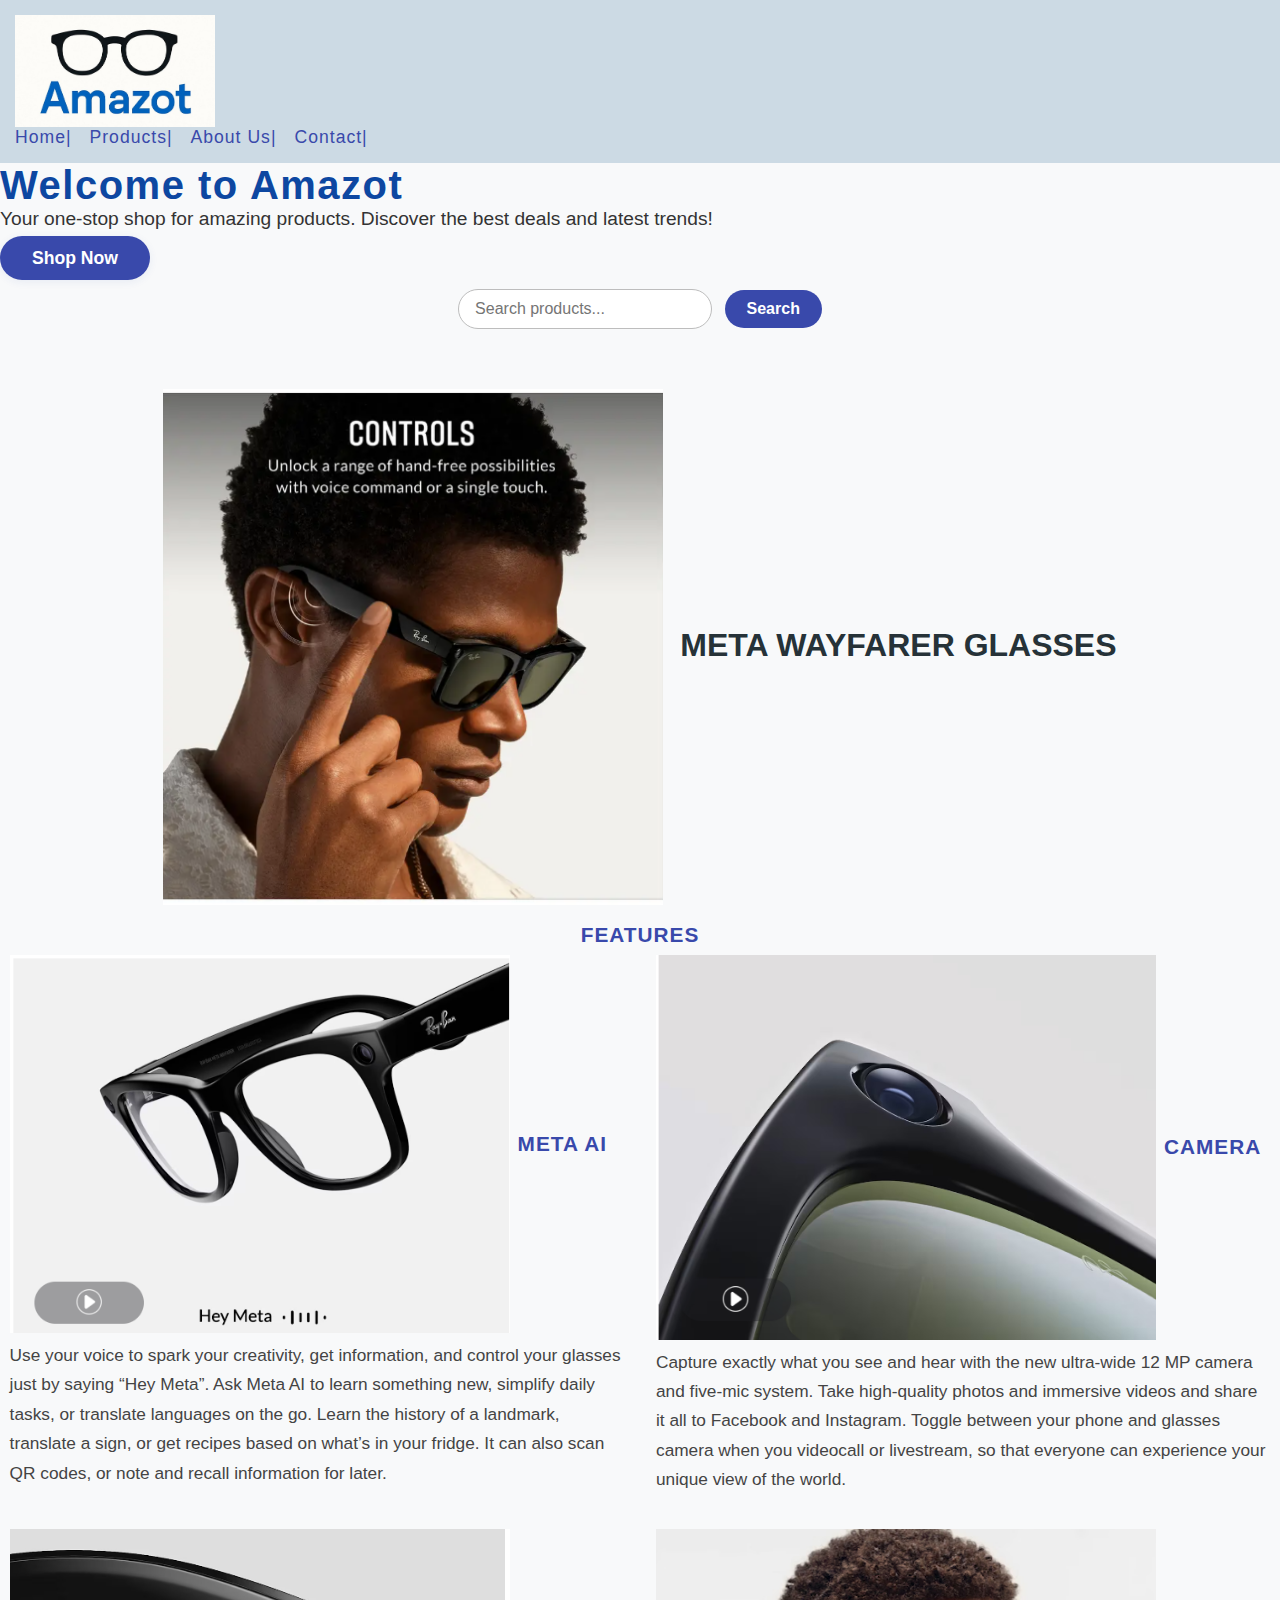
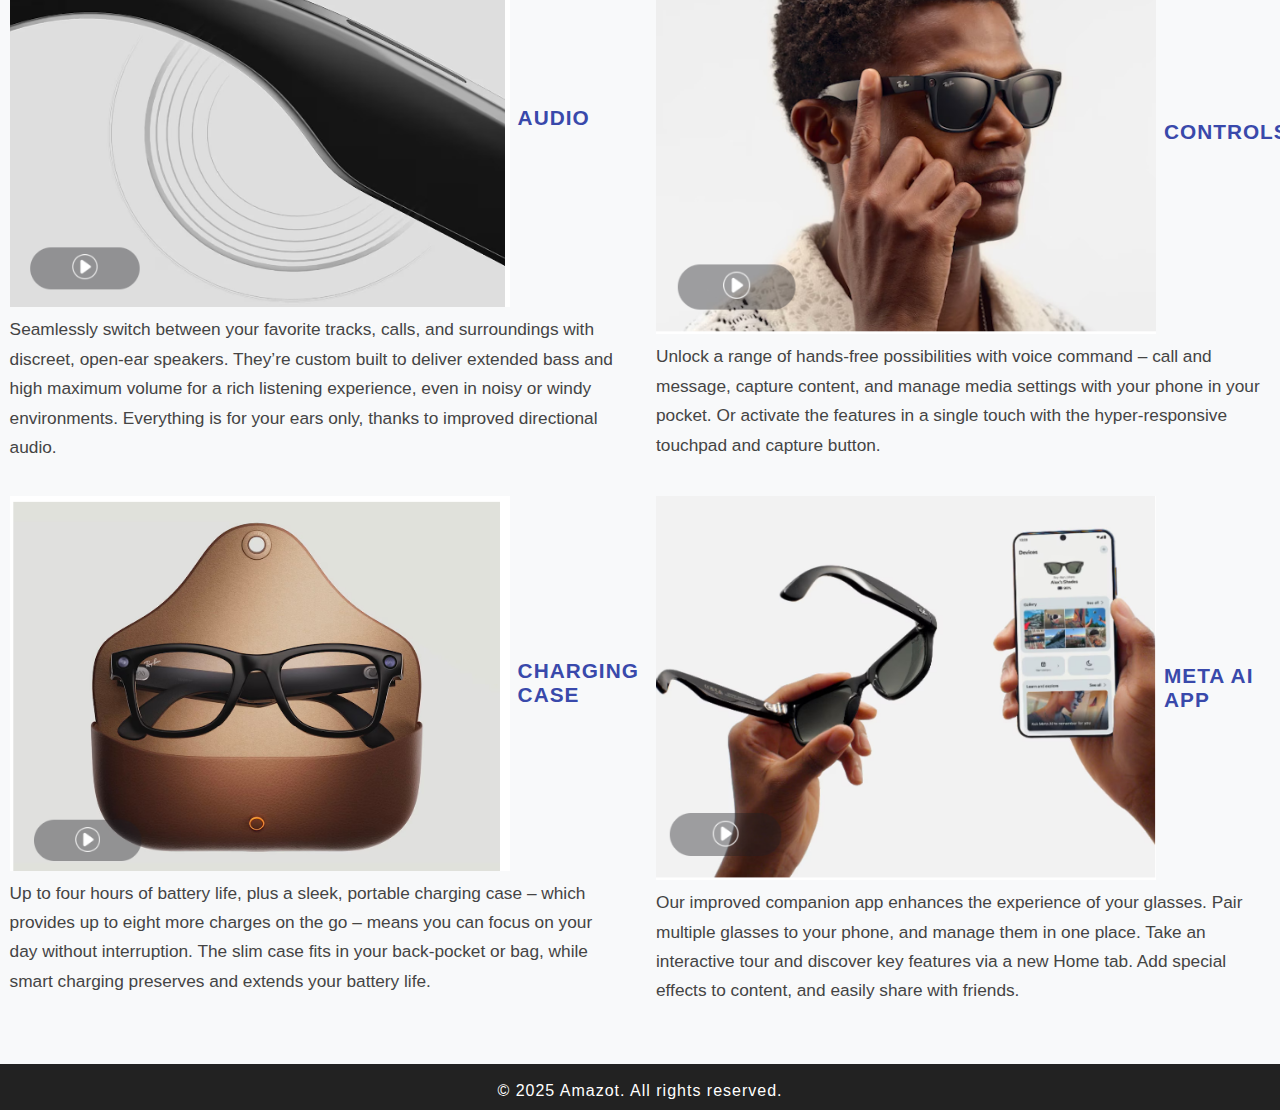
<file: landing page/index.html>
<!DOCTYPE html>
<html lang="en">
<head>
    <meta charset="UTF-8">
    <meta name="viewport" content="width=device-width, initial-scale=1.0">
    <title>amazot</title>
    <link rel="stylesheet" href="style.css">
    <link rel="icon" href="logo.jpeg" type="image/x-icon">
</head>
<body>
   <div class="header">
     <nav>
        <h1><img src="logo.jpeg" alt="Logo" style="width:200px;vertical-align:middle;margin-right:8px;"></h1>
        
       <ul>
         <li>Home|</li>
         <li>Products|</li>
         <li>About Us|</li>
         <li>Contact|</li>
       </ul>
     </nav>
   </div>

   <section class="hero">
      <h1 style="width: 100px;">Welcome to Amazot</h1>
      <p>Your one-stop shop for amazing products. Discover the best deals and latest trends!</p>
      <a href="#products" class="cta-btn">Shop Now</a>
   </section>

   <div class="searchbar"> 
      <input type="text" placeholder="Search products...">
      <button>Search</button>
   </div>
   <center>
   <div class="products" id="products">
  <div class="box">
   
      <H1>  <img src="meta1.png" alt="metal" style="width:500px;vertical-align:middle;margin-right:8px;">
          META WAYFARER GLASSES
        </h1>    
    <br><br>
    <h2>FEATURES</h2>
    <div style="display: flex; justify-content: center; align-items: flex-start; gap: 32px; margin-bottom: 16px;">
      <div style="width: 48%; text-align: left;">
        <h2 style="display: flex; align-items: center;">
          <img src="ai.png" alt="AI" style="width:500px;vertical-align:middle;margin-right:8px;">
          META AI
        </h2>
        <p>
          Use your voice to spark your creativity, get information, and control your glasses just by saying “Hey Meta”. Ask Meta AI to learn something new, simplify daily tasks, or translate languages on the go. Learn the history of a landmark, translate a sign, or get recipes based on what’s in your fridge. It can also scan QR codes, or note and recall information for later.
        </p>
      </div>
      <div style="width: 48%; text-align: left;">
        <h2 style="display: flex; align-items: center;">
          <img src="camera.png" alt="Camera" style="width:500px;vertical-align:middle;margin-right:8px;">
          CAMERA
        </h2>
        <p>
          Capture exactly what you see and hear with the new ultra-wide 12 MP camera and five-mic system. Take high-quality photos and immersive videos and share it all to Facebook and Instagram. Toggle between your phone and glasses camera when you videocall or livestream, so that everyone can experience your unique view of the world.
        </p>
      </div>
    </div>
    <!-- AUDIO and CONTROLS in a single row -->
    <div style="display: flex; justify-content: center; align-items: flex-start; gap: 32px; margin-bottom: 16px;">
      <div style="width: 48%; text-align: left;">
        <h2 style="display: flex; align-items: center;">
          <img src="audio.png" alt="Audio" style="width:500px;vertical-align:middle;margin-right:8px;">
          AUDIO
        </h2>
        <p>
          Seamlessly switch between your favorite tracks, calls, and surroundings with discreet, open-ear speakers. They’re custom built to deliver extended bass and high maximum volume for a rich listening experience, even in noisy or windy environments. Everything is for your ears only, thanks to improved directional audio.
        </p>
      </div>
      <div style="width: 48%; text-align: left;">
        <h2 style="display: flex; align-items: center;">
          <img src="controls.png" alt="Controls" style="width:500px;vertical-align:middle;margin-right:8px;">
          CONTROLS
        </h2>
        <p>
          Unlock a range of hands-free possibilities with voice command – call and message, capture content, and manage media settings with your phone in your pocket. Or activate the features in a single touch with the hyper-responsive touchpad and capture button.
        </p>
      </div>
    </div>
    <!-- CHARGING CASE and META AI APP in a single row -->
    <div style="display: flex; justify-content: center; align-items: flex-start; gap: 32px; margin-bottom: 16px;">
      <div style="width: 48%; text-align: left;">
        <h2 style="display: flex; align-items: center;">
          <img src="charging.png" alt="Charging" style="width:500px;vertical-align:middle;margin-right:8px;">
          CHARGING CASE
        </h2>
        <p>
          Up to four hours of battery life, plus a sleek, portable charging case – which provides up to eight more charges on the go – means you can focus on your day without interruption. The slim case fits in your back-pocket or bag, while smart charging preserves and extends your battery life.
        </p>
      </div>
      <div style="width: 48%; text-align: left;">
        <h2 style="display: flex; align-items: center;">
          <img src="app.png" alt="App" style="width:500px;vertical-align:middle;margin-right:8px;">
          META AI APP
        </h2>
        <p>
          Our improved companion app enhances the experience of your glasses. Pair multiple glasses to your phone, and manage them in one place. Take an interactive tour and discover key features via a new Home tab. Add special effects to content, and easily share with friends.
        </p>
      </div>
    </div>
  </div>
</div>
   </center>
   <footer>
      <p>&copy; 2025 Amazot. All rights reserved.</p>
   </footer>
</body>
</html>
</file>
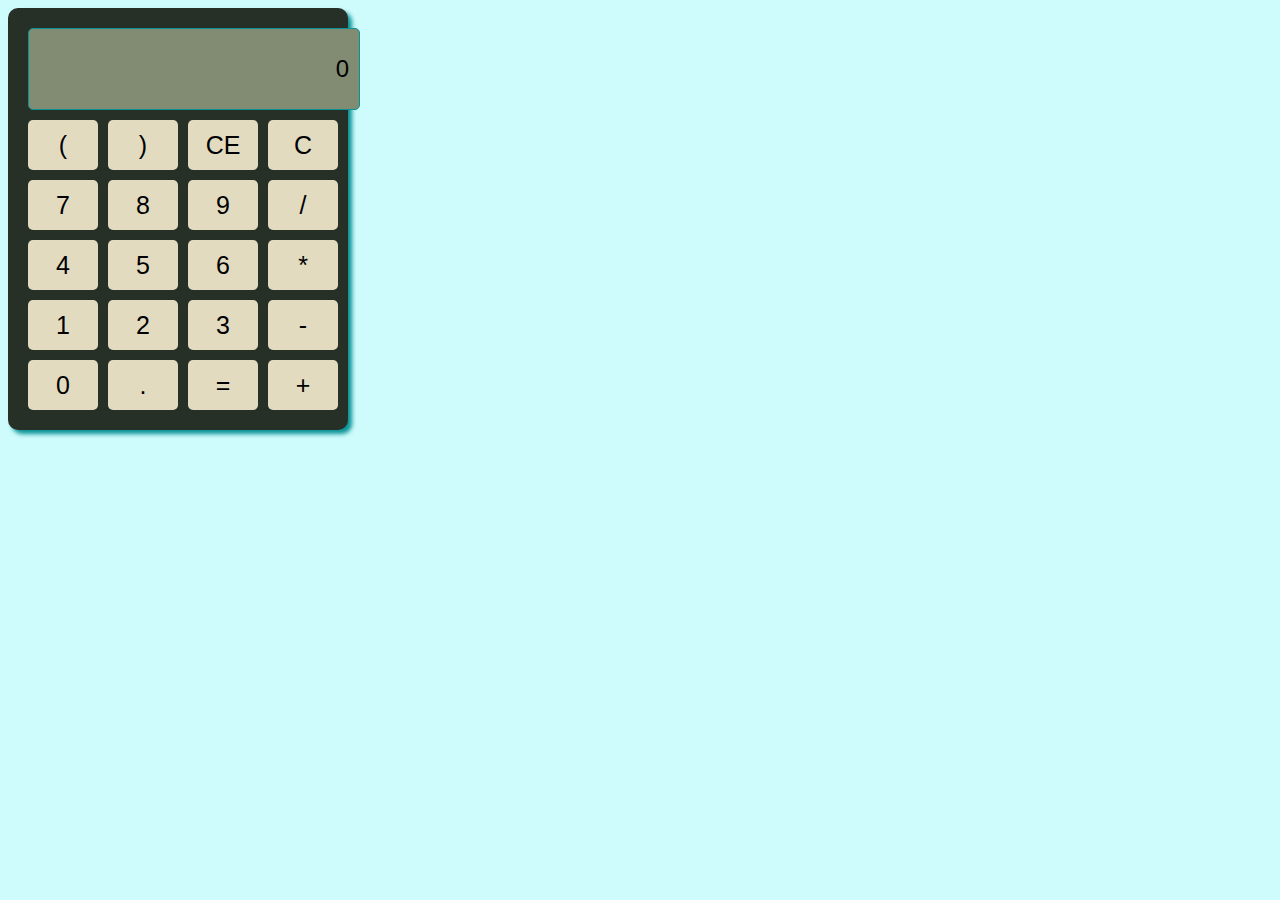
<file: calculator/intex.html>
<!DOCTYPE html>
<html lang="en">
<head>
    <meta charset="UTF-8">
    <meta name="viewport" content="width=device-width, initial-scale=1.0">
    <title>Calculator</title>
    <link rel="stylesheet" href="style.css">
</head>
<body>
 <div class="calculator">
    <input class="display" id="display" value="0"/>
    <div class="buttons">
        <button onclick="appendToDisplay('(')">(</button>
        <button onclick="appendToDisplay(')')">)</button>
        <button onclick="clearLastElement()">CE</button>
        <button onclick="clearDisplay()">C</button>
        <button onclick="appendToDisplay('7')">7</button>
        <button onclick="appendToDisplay('8')">8</button>
        <button onclick="appendToDisplay('9')">9</button>
        <button onclick="appendToDisplay('/')">/</button>
        <button onclick="appendToDisplay('4')">4</button>
        <button onclick="appendToDisplay('5')">5</button>
        <button onclick="appendToDisplay('6')">6</button>
        <button onclick="appendToDisplay('*')">*</button>
        <button onclick="appendToDisplay('1')">1</button>
        <button onclick="appendToDisplay('2')">2</button>
        <button onclick="appendToDisplay('3')">3</button>
        <button onclick="appendToDisplay('-')">-</button>
        <button onclick="appendToDisplay('0')">0</button>
        <button onclick="appendToDisplay('.')">.</button>
        <button onclick="calculateResult()">=</button>
        <button onclick="appendToDisplay('+')">+</button>
    </div>
 </div>
 <script src="intex.js"></script>
</body>
</html>
</file>
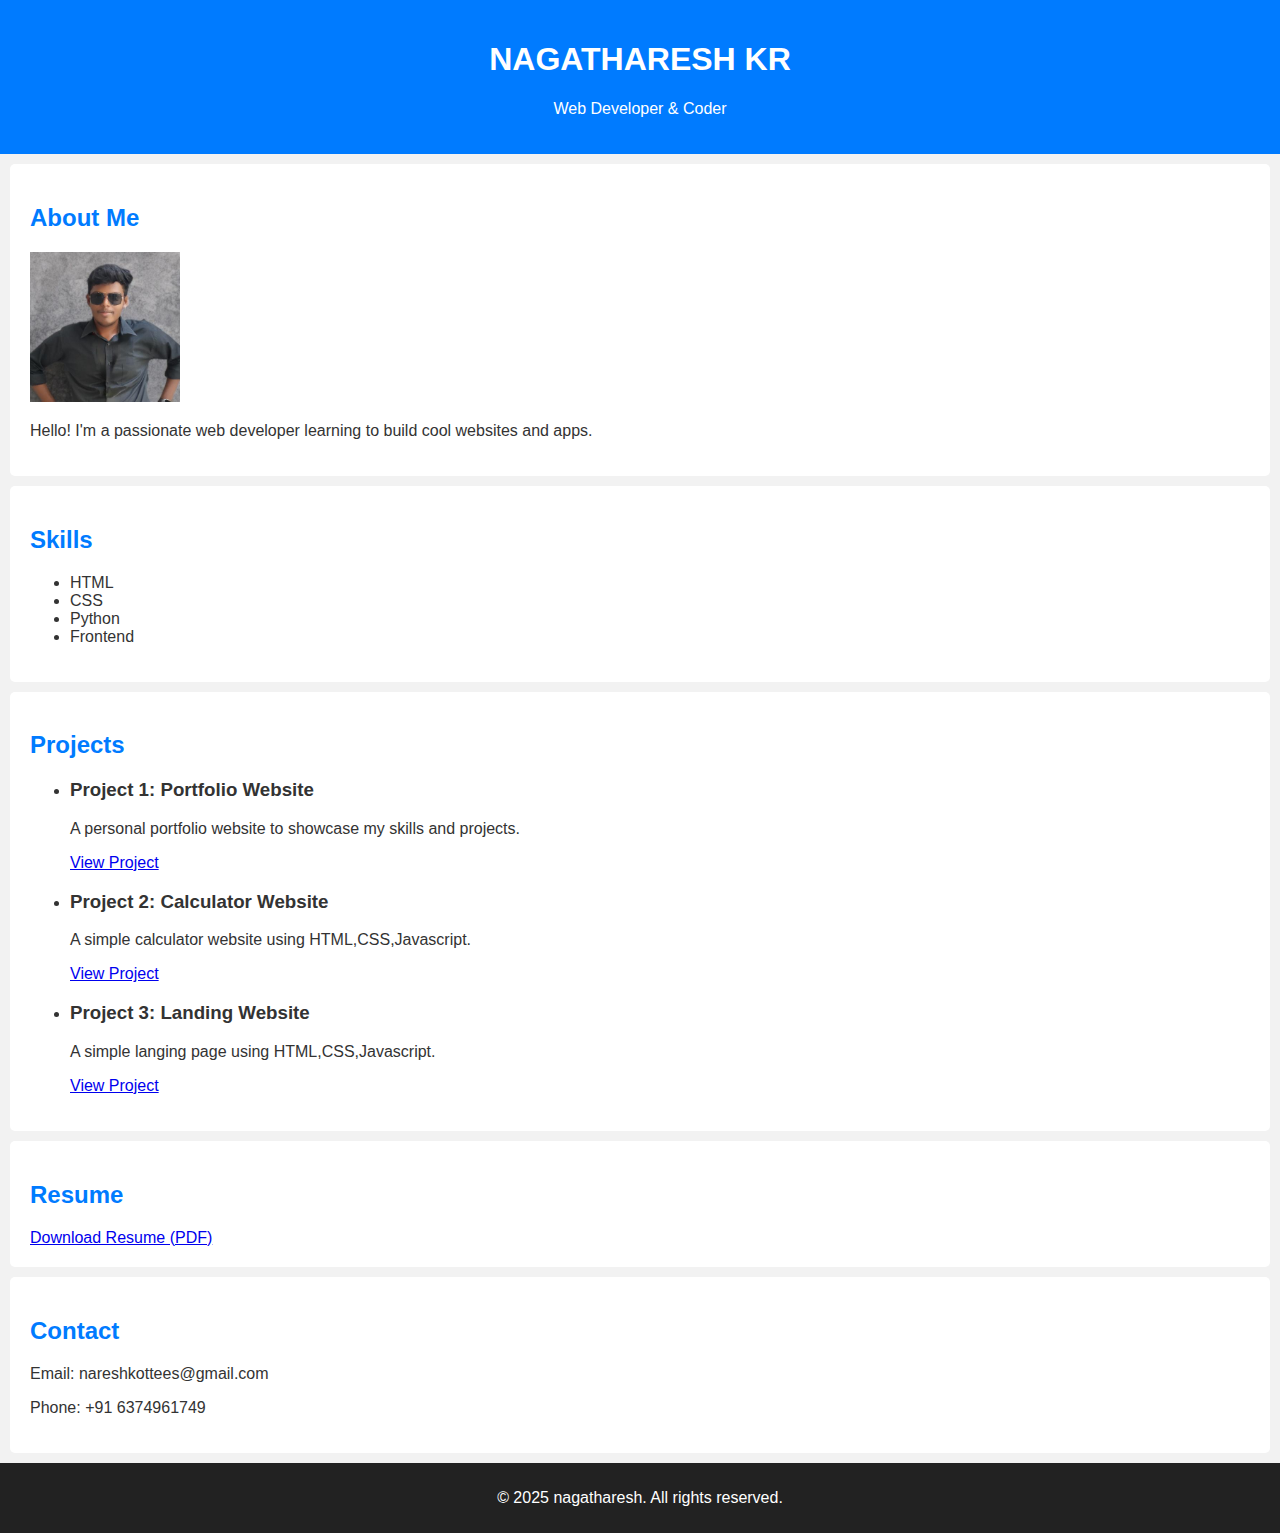
<file: portfolio/indrx.html>
<!DOCTYPE html>
<html lang="en">
<head>
  <meta charset="UTF-8">
  <title>My Portfolio</title>
  <link rel="stylesheet" href="style.css">
</head>
<body>

  <header>
    <h1>NAGATHARESH KR</h1>
    <p>Web Developer & Coder</p>
  </header>

  <section id="about">
    <h2>About Me</h2>
    <img src="my.jpeg" alt="Your Photo" width="150">
    <p>Hello! I'm a passionate web developer learning to build cool websites and apps.</p>
  </section>

  <section id="skills">
    <h2>Skills</h2>
    <ul>
      <li>HTML</li>
      <li>CSS</li>
      <li>Python</li>
      <li>Frontend</li>
    </ul>
  </section>

  <section id="projects">
    <h2>Projects</h2>
    <ul>
      <li>
        <h3>Project 1: Portfolio Website</h3>
        <p>A personal portfolio website to showcase my skills and projects.</p>
        <a href="file:///D:/port/indrx.html" target="_blank">View Project</a>
      </li>
      <li>
        <h3>Project 2: Calculator Website</h3>
        <p>A simple calculator website using HTML,CSS,Javascript.</p>
        <a href="file:///D:/calculator/intex.html" target="_blank">View Project</a>
      </li>
      <li>
        <h3>Project 3: Landing Website</h3>
        <p>A simple langing page using HTML,CSS,Javascript.</p>
        <a href="file:///D:/landing%20page/index.html" target="_blank">View Project</a>
      </li>
  </section>

  <section id="resume">
    <h2>Resume</h2>
    <a href="resume.pdf" download>Download Resume (PDF)</a>
  </section>

  <section id="contact">
    <h2>Contact</h2>
    <p>Email: nareshkottees@gmail.com</p>
    <p>Phone: +91 6374961749</p>
  </section>

  <footer>
    <p>&copy; 2025 nagatharesh. All rights reserved.</p>
  </footer>

</body>
</html>
</file>
<file: landing page/style.css>
*{
    margin: 0px;
    padding: 0px;
}

nav{
    background-color: rgb(204, 218, 228);
    color: bisque;
    padding: 15px;
}

li,h1,ul{
    display:inline;
}



ul{
    margin-left: 60%;
}

li{
    color: gray;
    cursor: pointer;

}

li:hover{
    color: white;
}

input{
    width: 60%;
    padding:15px;
}

.searchbar{
    padding: 20px;
    text-align: center;
}

body {
        font-family: 'Segoe UI', Arial, sans-serif;
        background: #f8f9fa;
        color: #222;
      }
      .header h1 {
        font-size: 2.2rem;
        font-weight: 700;
        letter-spacing: 2px;
        color: #1a237e;
      }
      nav ul {
        list-style: none;
        padding: 0;
        margin: 0;
        display: flex;
        gap: 18px;
      }
      nav ul li {
        font-size: 1.1rem;
         font-weight: 500;
        color: #3949ab;
        letter-spacing: 1px;
      }
      .hero h1 {
        font-size: 2.5rem !important;
        font-weight: 800;
        color: #0d47a1;
        margin-bottom: 10px;
        letter-spacing: 1.5px;
      }
      .hero p {
        font-size: 1.2rem;
        color: #333;
        margin-bottom: 18px;
        font-weight: 400;
      }
      .cta-btn {
        background: #3949ab;
        color: #fff;
        padding: 12px 32px;
        border-radius: 25px;
        font-size: 1.1rem;
        font-weight: 600;
        text-decoration: none;
        transition: background 0.2s;
        box-shadow: 0 2px 8px rgba(41,73,171,0.08);
      }
      .cta-btn:hover {
        background: #1a237e;
      }
      .searchbar input[type="text"] {
        padding: 10px 16px;
        border-radius: 20px;
        border: 1px solid #bdbdbd;
        font-size: 1rem;
        width: 220px;
        margin-right: 8px;
         }
      .searchbar button {
        padding: 10px 22px;
        border-radius: 20px;
        border: none;
        background: #3949ab;
        color: #fff;
        font-size: 1rem;
        font-weight: 600;
        cursor: pointer;
        transition: background 0.2s;
      }
      .searchbar button:hover {
        background: #1a237e;
      }
      .products {
        margin-top: 40px;
      }
      
      .box h1 {
        font-size: 2rem;
        color: #263238;
        font-weight: 700;
        margin-bottom: 18px;
      }
      .box h2 {
        font-size: 1.3rem;
        color: #3949ab;
        font-weight: 700;
        margin-bottom: 8px;
        letter-spacing: 1px;
      }
      .box p {
        font-size: 1.08rem;
        color: #444;
        line-height: 1.7;
        margin-bottom: 18px;
      }
      footer {
         background: #222;
        color: #fff;
        text-align: center;
        padding: 18px 0 10px 0;
        font-size: 1rem;
        letter-spacing: 1px;
        margin-top: 40px;
      }
</file>
<file: calculator/style.css>
body{
 background-color: #cefbfb;   
}
.calculator
{
 width: 300px;
 border-radius: 10px;
 background-color: #273027;
 padding: 20px;
 box-shadow: 4px 4px 4px #0a9296;
}
.display
{
 height: 60px; 
 background-color: #818c72;
 border: 1px solid #0a9296;
 border-radius: 5px;
 text-align: right;
 padding: 10px;
 font-size: 24px;
 margin-bottom: 10px;
 overflow: auto;
}
.buttons
{
 display: grid;
 grid-template-columns: repeat(4, 3fr);
 gap: 10px;
}
button
{
 width: 70px;
 height: 50px;
 background-color: #e2dbc0;
 border: none;
 border-radius: 5px;
 font-size: 25px;
 cursor: pointer;
 
}
button:hover
{
 background-color: #d1c6b0;
}
</file>
<file: portfolio/style.css>
body {
  font-family: Arial, sans-serif;
  margin: 0;
  padding: 0;
  background: #f2f2f2;
  color: #333;
}

header {
  background-color: #007BFF;
  color: white;
  padding: 20px;
  text-align: center;
}

section {
  padding: 20px;
  background: white;
  margin: 10px;
  border-radius: 5px;
}

h2 {
  color: #007BFF;
}

footer {
  text-align: center;
  padding: 10px;
  background: #222;
  color: white;
}
</file>
